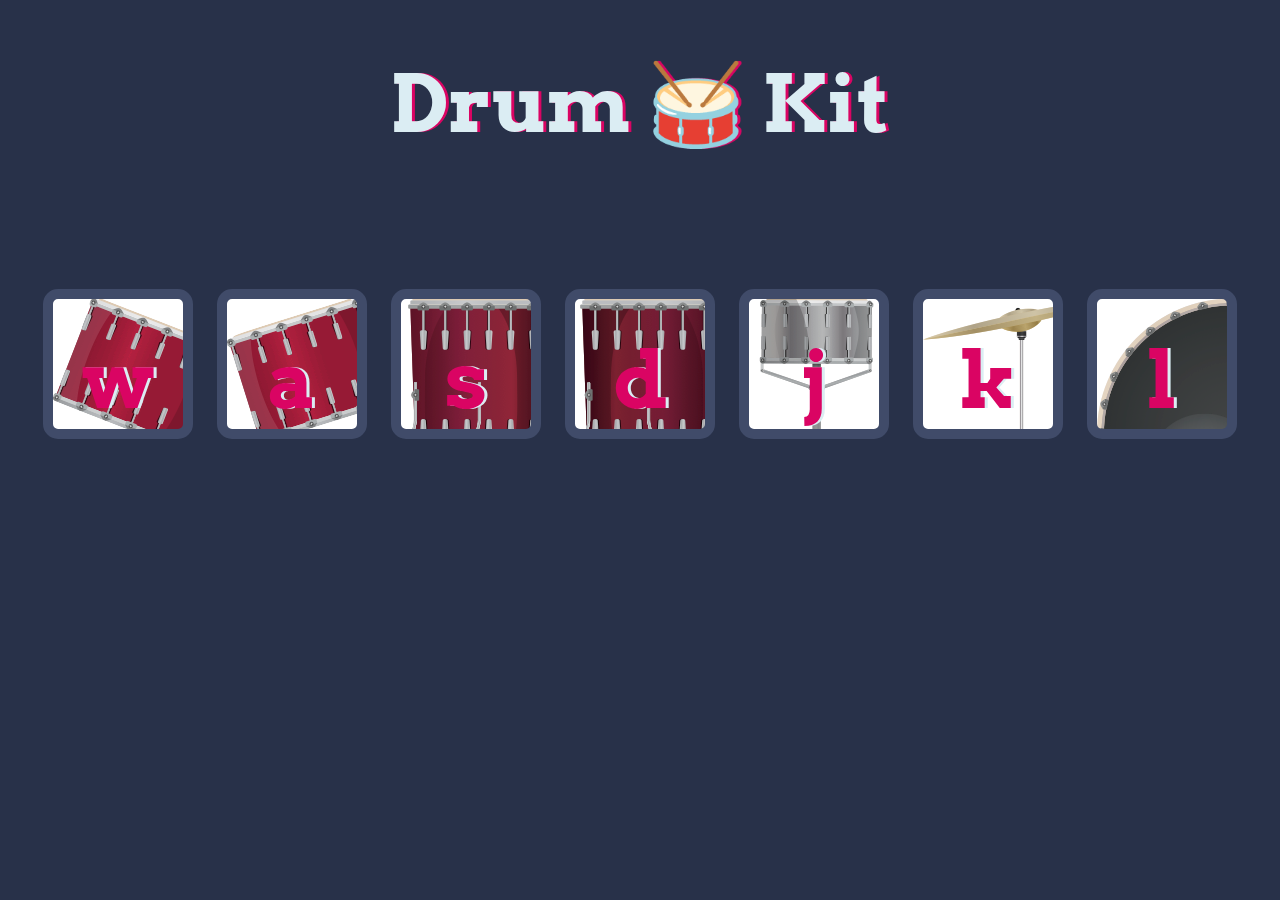
<file: Project4/index.html>
<!DOCTYPE html>
<html lang="en" dir="ltr">

<head>
  <meta charset="utf-8">
  <title>Drum Kit</title>
  <link rel="stylesheet" href="styles.css">
  <link href="https://fonts.googleapis.com/css?family=Arvo" rel="stylesheet">
</head>
<body>

  <h1 id="title">Drum 🥁 Kit</h1>
  <div class="set">
    <button class="w drum">w</button>
    <button class="a drum">a</button>
    <button class="s drum">s</button>
    <button class="d drum">d</button>
    <button class="j drum">j</button>
    <button class="k drum">k</button>
    <button class="l drum">l</button>
  </div>



  <script src="index.js"></script>
</body>

</html>
</file>
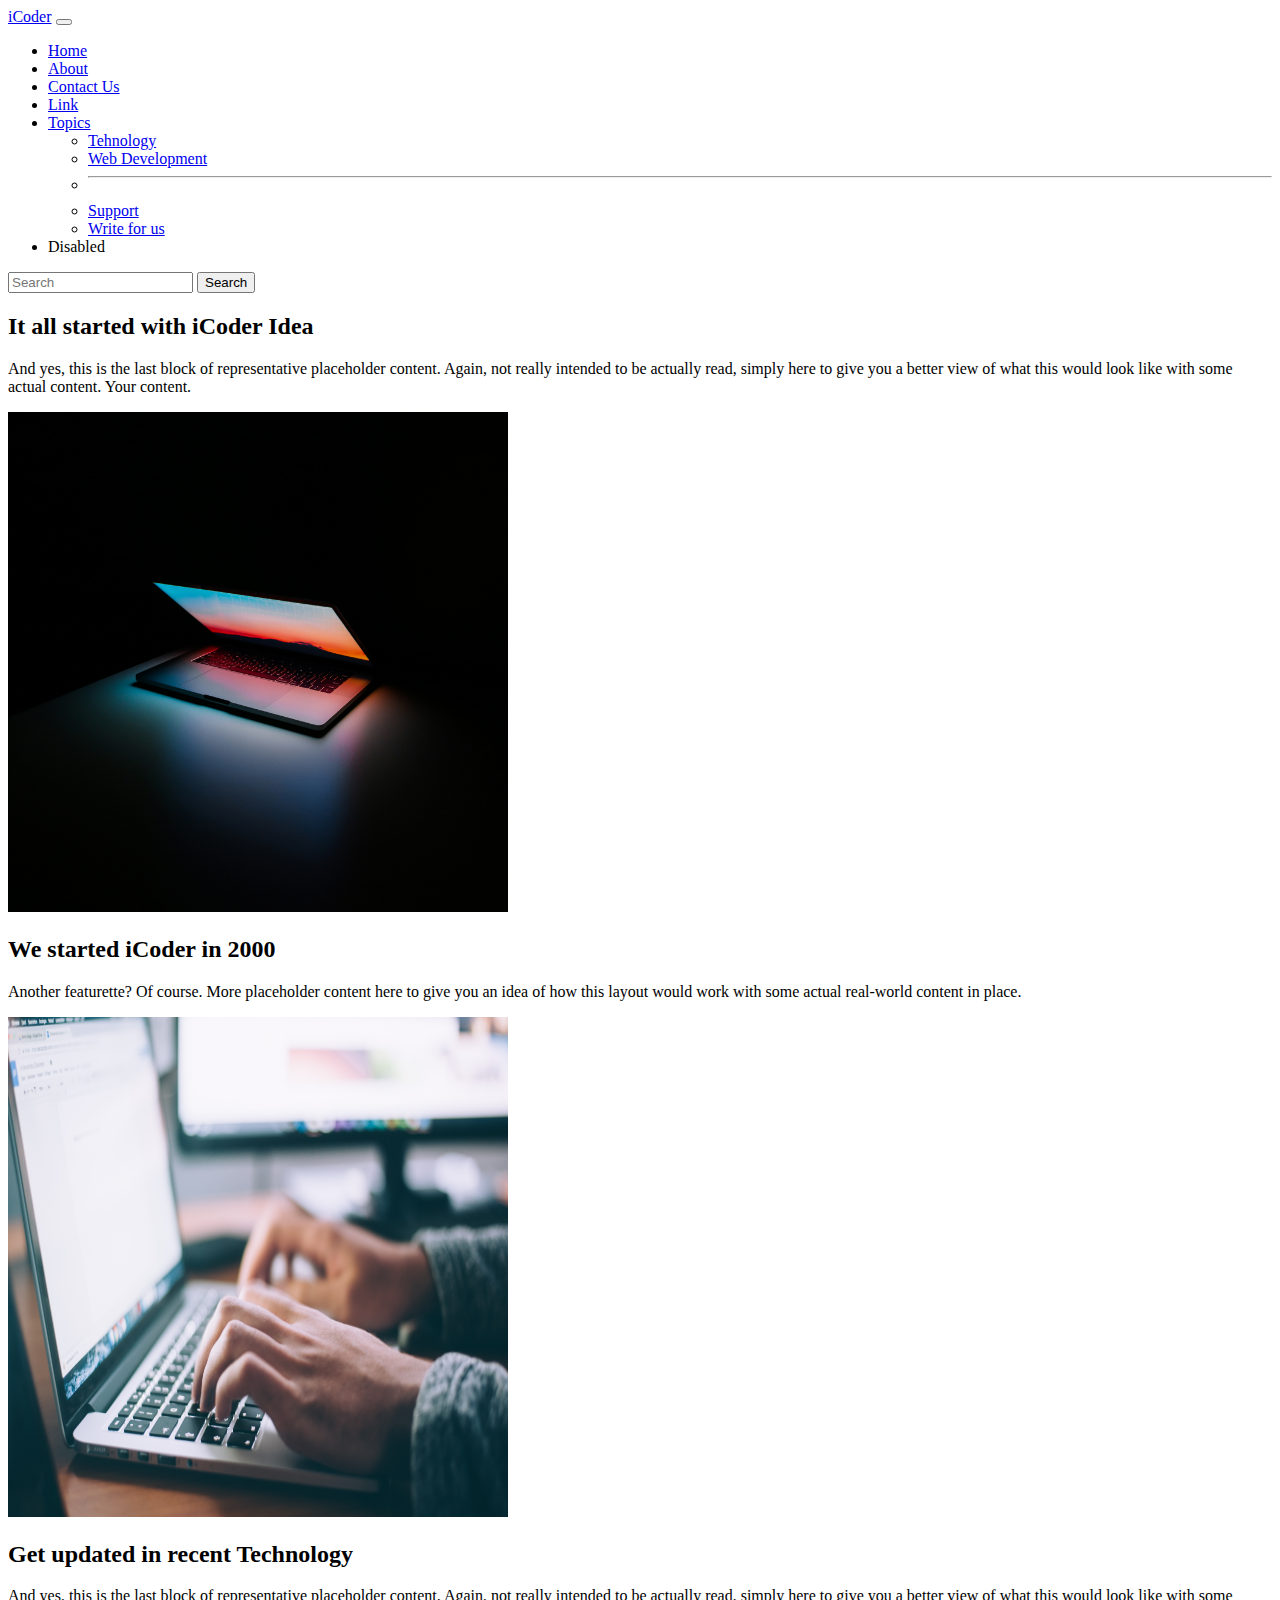
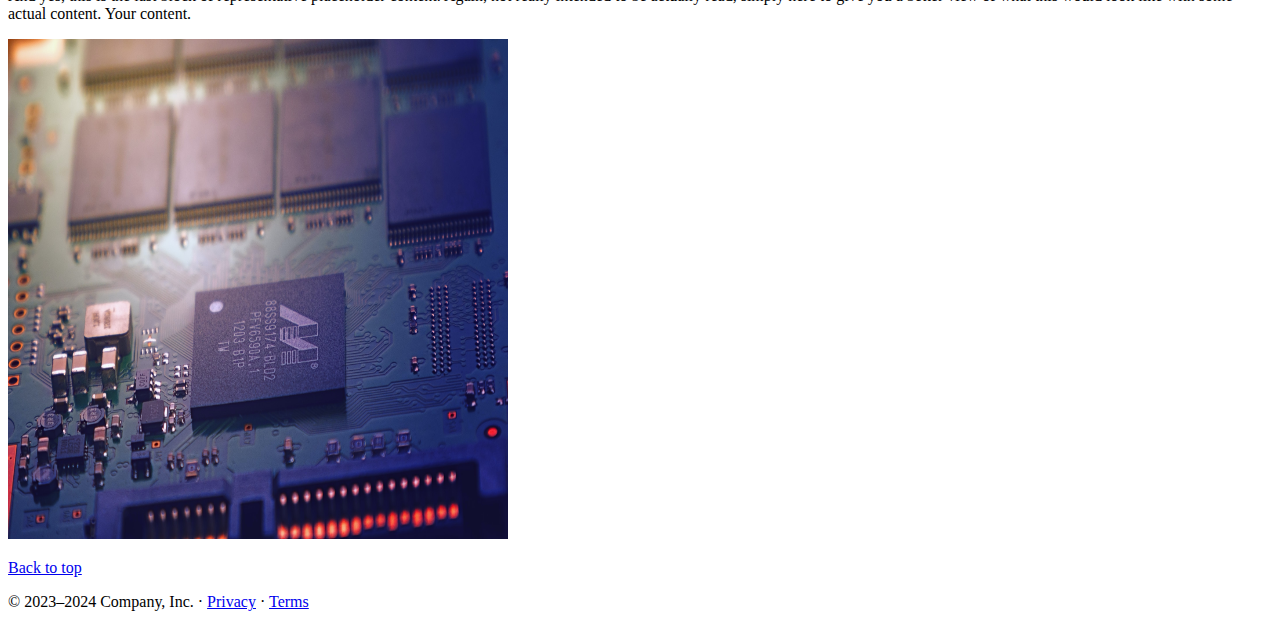
<file: Bootstrap_Project2/about.html>
<!doctype html>
    <html lang="en">
    
    <head>
        <meta charset="utf-8">
        <meta name="viewport" content="width=device-width, initial-scale=1">
        <title>iCoder- Helpful for programmers</title>
        <link href="https://cdn.jsdelivr.net/npm/bootstrap@5.3.1/dist/css/bootstrap.min.css" rel="stylesheet"
            integrity="sha384-4bw+/aepP/YC94hEpVNVgiZdgIC5+VKNBQNGCHeKRQN+PtmoHDEXuppvnDJzQIu9" crossorigin="anonymous">
    </head>
    
    <body>
        <nav class="navbar navbar-expand-lg navbar-dark bg-dark">
            <div class="container-fluid">
                <a class="navbar-brand" href="#">iCoder</a>
                <button class="navbar-toggler" type="button" data-bs-toggle="collapse"
                    data-bs-target="#navbarSupportedContent" aria-controls="navbarSupportedContent" aria-expanded="false"
                    aria-label="Toggle navigation">
                    <span class="navbar-toggler-icon"></span>
                </button>
                <div class="collapse navbar-collapse" id="navbarSupportedContent">
                    <ul class="navbar-nav me-auto mb-2 mb-lg-0">
                        <li class="nav-item">
                            <a class="nav-link active" aria-current="page" href="blog.html">Home</a>
                        </li>
    
                        <li class="nav-item">
                            <a class="nav-link " aria-current="page" href="about.html">About</a>
                        </li>
    
                        <li class="nav-item">
                            <a class="nav-link active" aria-current="page" href="contact.html">Contact Us</a>
                        </li>
    
                        <li class="nav-item">
                            <a class="nav-link" href="#">Link</a>
                        </li>
                        <li class="nav-item dropdown">
                            <a class="nav-link dropdown-toggle" href="#" role="button" data-bs-toggle="dropdown"
                                aria-expanded="false">
                                Topics
                            </a>
                            <ul class="dropdown-menu">
                                <li><a class="dropdown-item" href="#">Tehnology</a></li>
                                <li><a class="dropdown-item" href="#">Web Development</a></li>
                                <li>
                                    <hr class="dropdown-divider">
                                </li>
                                <li><a class="dropdown-item" href="#">Support</a></li>
                                <li><a class="dropdown-item" href="#">Write for us</a></li>
                            </ul>
                        </li>
                        <li class="nav-item">
                            <a class="nav-link disabled" aria-disabled="true">Disabled</a>
                        </li>
                    </ul>
                    <form class="d-flex" role="search">
                        <input class="form-control me-2" type="search" placeholder="Search" aria-label="Search">
                        <button class="btn btn-outline-success" type="submit">Search</button>
                    </form>
                </div>
            </div>
        </nav>

        <div class="container my-5  ">
          <div class="row featurette d-flex justify-content-center align-items-center">
            <div class="col-md-7 ">
              <h2 class="featurette-heading fw-normal lh-1">It all started with iCoder Idea <span class="text-body-secondary"> </span></h2>
              <p class="lead">And yes, this is the last block of representative placeholder content. Again, not really intended to be actually read, simply here to give you a better view of what this would look like with some actual content. Your content.</p>
            </div>
            <div class="col-md-5">
              <img class="bd-placeholder-img bd-placeholder-img-lg featurette-image img-fluid mx-auto" width="500" height="500" src="images/b_img3.jpg"></img>
            </div>
          <script src="https://cdn.jsdelivr.net/npm/bootstrap@5.3.1/dist/js/bootstrap.bundle.min.js" integrity="sha384-HwwvtgBNo3bZJJLYd8oVXjrBZt8cqVSpeBNS5n7C8IVInixGAoxmnlMuBnhbgrkm" crossorigin="anonymous"></script>
      </div>

      <div class="container my-5  ">
        <div class="row featurette d-flex justify-content-center align-items-center">
          <div class="col-md-7 order-md-2">
            <h2 class="featurette-heading fw-normal lh-1">We started iCoder in 2000 </h2>
            <p class="lead">Another featurette? Of course. More placeholder content here to give you an idea of how this layout would work with some actual real-world content in place.</p>
          </div>
          <div class="col-md-5 order-md-1">
            <img class="bd-placeholder-img bd-placeholder-img-lg featurette-image img-fluid mx-auto" width="500" height="500" src="images/b_img2.jpg"></img>
          </div>
        </div>
      </div>

      


      <div class="container my-5  ">
        <div class="row featurette d-flex justify-content-center align-items-center">
          <div class="col-md-7">
            <h2 class="featurette-heading fw-normal lh-1">Get updated in recent Technology<span class="text-body-secondary"> </span></h2>
            <p class="lead">And yes, this is the last block of representative placeholder content. Again, not really intended to be actually read, simply here to give you a better view of what this would look like with some actual content. Your content.</p>
          </div>
          <div class="col-md-5">
            <img class="bd-placeholder-img bd-placeholder-img-lg featurette-image img-fluid mx-auto" width="500" height="500" src="images/b_img4.jpg"></img>
            
        </div>

        <footer class="container">
          <p class="float-end"><a href="#">Back to top</a></p>
          <p>© 2023–2024 Company, Inc. · <a href="#">Privacy</a> · <a href="#">Terms</a></p>
        </footer>


        <script src="https://cdn.jsdelivr.net/npm/bootstrap@5.3.1/dist/js/bootstrap.bundle.min.js" integrity="sha384-HwwvtgBNo3bZJJLYd8oVXjrBZt8cqVSpeBNS5n7C8IVInixGAoxmnlMuBnhbgrkm" crossorigin="anonymous"></script>
    </div>
        <script src="https://cdn.jsdelivr.net/npm/bootstrap@5.3.1/dist/js/bootstrap.bundle.min.js"
            integrity="sha384-HwwvtgBNo3bZJJLYd8oVXjrBZt8cqVSpeBNS5n7C8IVInixGAoxmnlMuBnhbgrkm"
            crossorigin="anonymous"></script>

          </body>    
    
    </html>
</file>
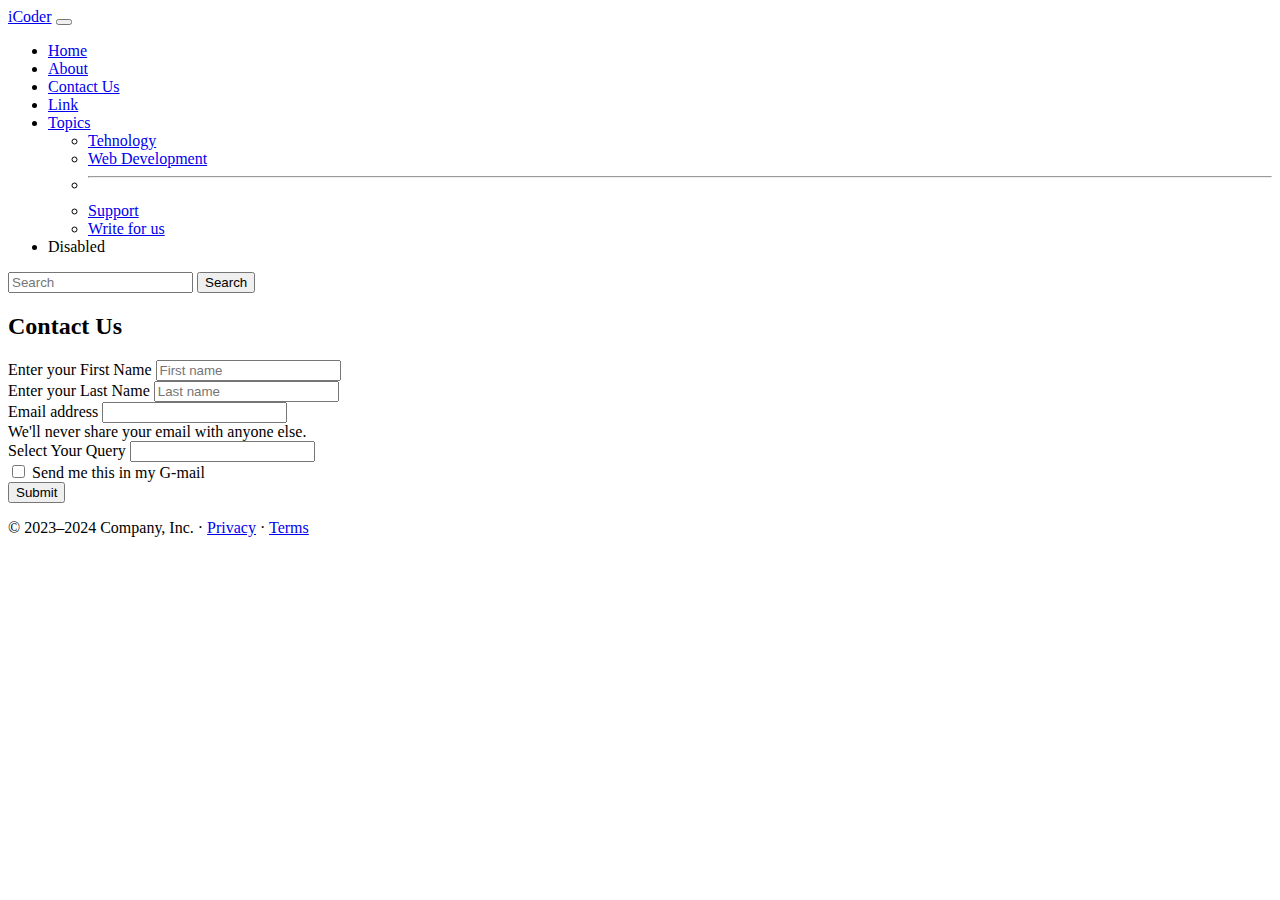
<file: Bootstrap_Project2/contact.html>
<!doctype html>
    <html lang="en">
    
    <head>
        <meta charset="utf-8">
        <meta name="viewport" content="width=device-width, initial-scale=1">
        <title>iCoder- Helpful for programmers</title>
        <link href="https://cdn.jsdelivr.net/npm/bootstrap@5.3.1/dist/css/bootstrap.min.css" rel="stylesheet"
            integrity="sha384-4bw+/aepP/YC94hEpVNVgiZdgIC5+VKNBQNGCHeKRQN+PtmoHDEXuppvnDJzQIu9" crossorigin="anonymous">
    </head>
    
    <body>
        <nav class="navbar navbar-expand-lg navbar-dark bg-dark">
            <div class="container-fluid">
                <a class="navbar-brand" href="#">iCoder</a>
                <button class="navbar-toggler" type="button" data-bs-toggle="collapse"
                    data-bs-target="#navbarSupportedContent" aria-controls="navbarSupportedContent" aria-expanded="false"
                    aria-label="Toggle navigation">
                    <span class="navbar-toggler-icon"></span>
                </button>
                <div class="collapse navbar-collapse" id="navbarSupportedContent">
                    <ul class="navbar-nav me-auto mb-2 mb-lg-0">
                        <li class="nav-item">
                            <a class="nav-link active" aria-current="page" href="blog.html">Home</a>
                        </li>
    
                        <li class="nav-item">
                            <a class="nav-link active " aria-current="page" href="about.html">About</a>
                        </li>
    
                        <li class="nav-item">
                            <a class="nav-link " aria-current="page" href="contact.html">Contact Us</a>
                        </li>
    
                        <li class="nav-item">
                            <a class="nav-link" href="#">Link</a>
                        </li>
                        <li class="nav-item dropdown">
                            <a class="nav-link dropdown-toggle" href="#" role="button" data-bs-toggle="dropdown"
                                aria-expanded="false">
                                Topics
                            </a>
                            <ul class="dropdown-menu">
                                <li><a class="dropdown-item" href="#">Tehnology</a></li>
                                <li><a class="dropdown-item" href="#">Web Development</a></li>
                                <li>
                                    <hr class="dropdown-divider">
                                </li>
                                <li><a class="dropdown-item" href="#">Support</a></li>
                                <li><a class="dropdown-item" href="#">Write for us</a></li>
                            </ul>
                        </li>
                        <li class="nav-item">
                            <a class="nav-link disabled" aria-disabled="true">Disabled</a>
                        </li>
                    </ul>
                    <form class="d-flex" role="search">
                        <input class="form-control me-2" type="search" placeholder="Search" aria-label="Search">
                        <button class="btn btn-outline-success" type="submit">Search</button>
                    </form>
                </div>
            </div>
        </nav>

       

      


      <div class="container my-5  ">
        <h2>Contact Us</h2>
        <form>

            <div class="row my-4">
                <div class="col">
                    Enter your First Name
                  <input type="text" class="form-control" placeholder="First name" aria-label="First name">
                  
                </div>
                <div class="col">
                    Enter your Last Name
                  <input type="text" class="form-control" placeholder="Last name" aria-label="Last name">
                </div>
              </div>
            <div class="mb-3">
              <label for="exampleInputEmail1" class="form-label">Email address</label>
              <input type="email" class="form-control" id="exampleInputEmail1" aria-describedby="emailHelp">
              <div id="emailHelp" class="form-text">We'll never share your email with anyone else.</div>
            </div>
            <div class="mb-3">
              <label for="exampleTextInput" class="form-label">Select Your Query</label>
              <input type="text" class="form-control" id="exampleTextInput">
            </div>
            <div class="mb-3 form-check">
              <input type="checkbox" class="form-check-input" id="exampleCheck1">
              <label class="form-check-label" for="exampleCheck1">Send me this in my G-mail</label>
            </div>
            <button type="submit" class="btn btn-primary">Submit</button>

          </form>
        </div>

        <footer class="container">
          <!-- <p class="float-end"><a href="#">Back to top</a></p> -->
          <p>© 2023–2024 Company, Inc. · <a href="#">Privacy</a> · <a href="#">Terms</a></p>
        </footer>

        
        <script src="https://cdn.jsdelivr.net/npm/bootstrap@5.3.1/dist/js/bootstrap.bundle.min.js" integrity="sha384-HwwvtgBNo3bZJJLYd8oVXjrBZt8cqVSpeBNS5n7C8IVInixGAoxmnlMuBnhbgrkm" crossorigin="anonymous"></script>
    </div>
        <script src="https://cdn.jsdelivr.net/npm/bootstrap@5.3.1/dist/js/bootstrap.bundle.min.js"
            integrity="sha384-HwwvtgBNo3bZJJLYd8oVXjrBZt8cqVSpeBNS5n7C8IVInixGAoxmnlMuBnhbgrkm"
            crossorigin="anonymous"></script>

          </body>    
    
    </html>
</file>
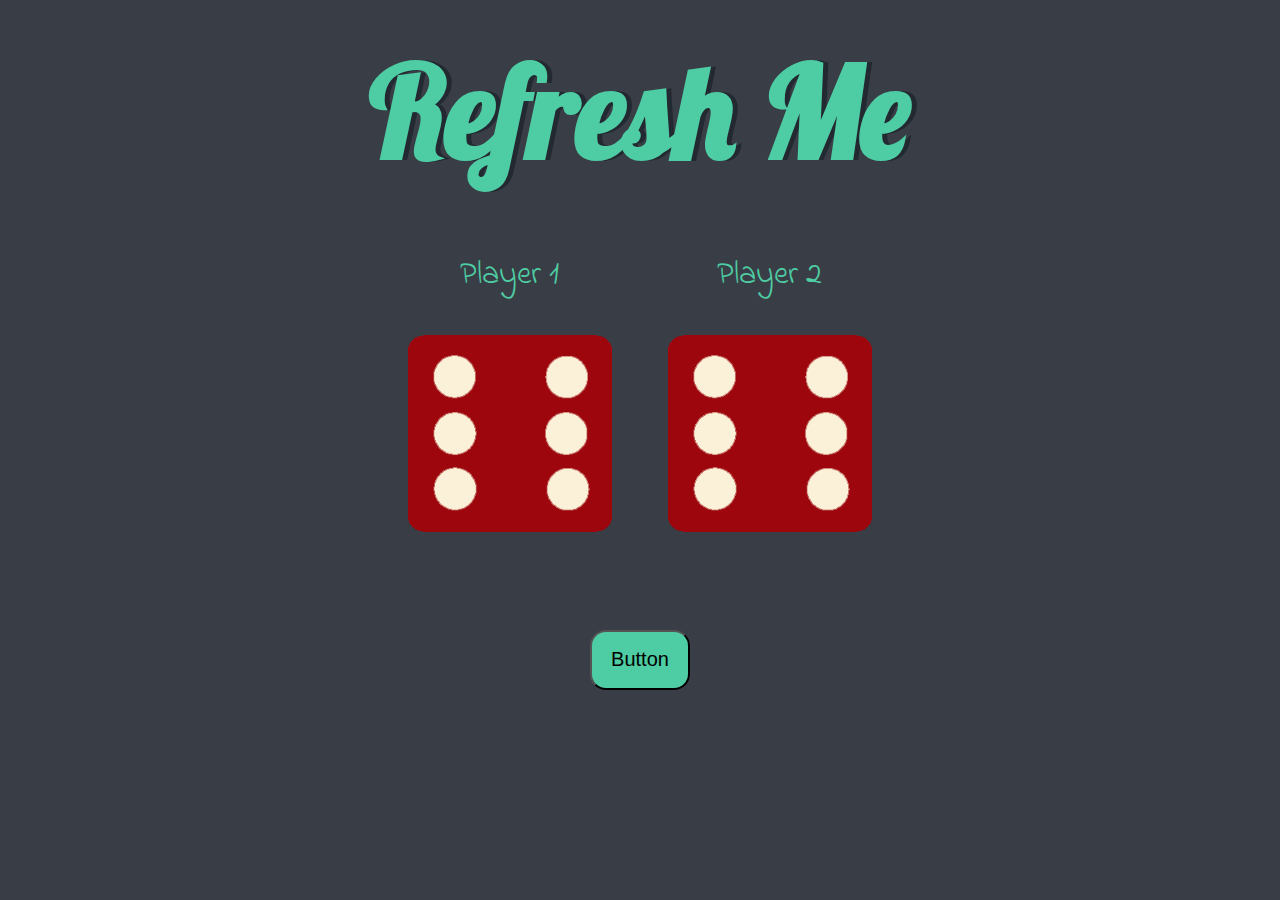
<file: Project3/dicee.html>
<!DOCTYPE html>
<html lang="en" dir="ltr">

<head>
  <meta charset="utf-8">
  <title>Dicee</title>
  <link rel="stylesheet" href="styles.css">
  <link href="https://fonts.googleapis.com/css?family=Indie+Flower|Lobster" rel="stylesheet">

</head>

<body>

  <div class="container">
    <h1 id="result">Refresh Me</h1>

    <div class="dice">
      <p>Player 1</p>
      <img id="img1" class="img1" src="images/dice6.png">
    </div>

    <div class="dice">
      <p>Player 2</p>
      <img id="img2" class="img2" src="images/dice6.png">
    </div>

 
  </div>

  <div class="button">

  <button id="button" class="btn">Button</button>
</div>
</body>

<script src="index.js"></script>

</html>
</file>
<file: Project4/styles.css>
body {
  text-align: center;
  background-color: #283149;
}

h1 {
  font-size: 5rem;
  color: #DBEDF3;
  font-family: "Arvo", cursive;
  text-shadow: 3px 0 #DA0463;

}

footer {
  color: #DBEDF3;
  font-family: sans-serif;
}

.w {
background-image: url("images/tom1.png");
}

.a {
  background-image: url("images/tom2.png");
}

.s {
  background-image: url("images/tom3.png");
}

.d {
  background-image: url("images/tom4.png");
}

.j {
  background-image: url("images/snare.png");

}

.k {

  background-image: url("images/crash.png");
}

.l {
  background-image: url("images/kick.png");
}

.set {
  margin: 10% auto;
}

.game-over {
  background-color: red;
  opacity: 0.8;
}

.pressed {
  box-shadow: 0 3px 4px 0 #DBEDF3;
  opacity: 0.5;
}

.red {
  color: red;
}

.drum {
  outline: none;
  border: 10px solid #404B69;
  font-size: 5rem;
  font-family: 'Arvo', cursive;
  line-height: 2;
  font-weight: 900;
  color: #DA0463;
  text-shadow: 3px 0 #DBEDF3;
  border-radius: 15px;
  display: inline-block;
  width: 150px;
  height: 150px;
  text-align: center;
  margin: 10px;
  background-color: white;
}
</file>
<file: Project3/styles.css>
.container {
  width: 70%;
  margin: auto;
  text-align: center;
}

.dice {
  text-align: center;
  display: inline-block;

}

body {
  background-color: #393E46;
}

h1 {
  margin: 30px;
  font-family: 'Lobster', cursive;
  text-shadow: 5px 0 #232931;
  font-size: 8rem;
  color: #4ECCA3;
}

p {
  font-size: 2rem;
  color: #4ECCA3;
  font-family: 'Indie Flower', cursive;
}

img {
  width: 80%;
}

.button{
  display: flex;
  justify-content: center;
  align-items: center;
  margin: 5rem;
 
}

.btn{
  
  font-family: 'Lucida Sans', 'Lucida Sans Regular', 'Lucida Grande', 'Lucida Sans Unicode', Geneva, Verdana, sans-serif;
  margin: 10px;
  height: 60px;
  width: 100px;
  font-size: 20px;
  background-color: #4ECCA3;
  border-radius: 1rem;
}
</file>
